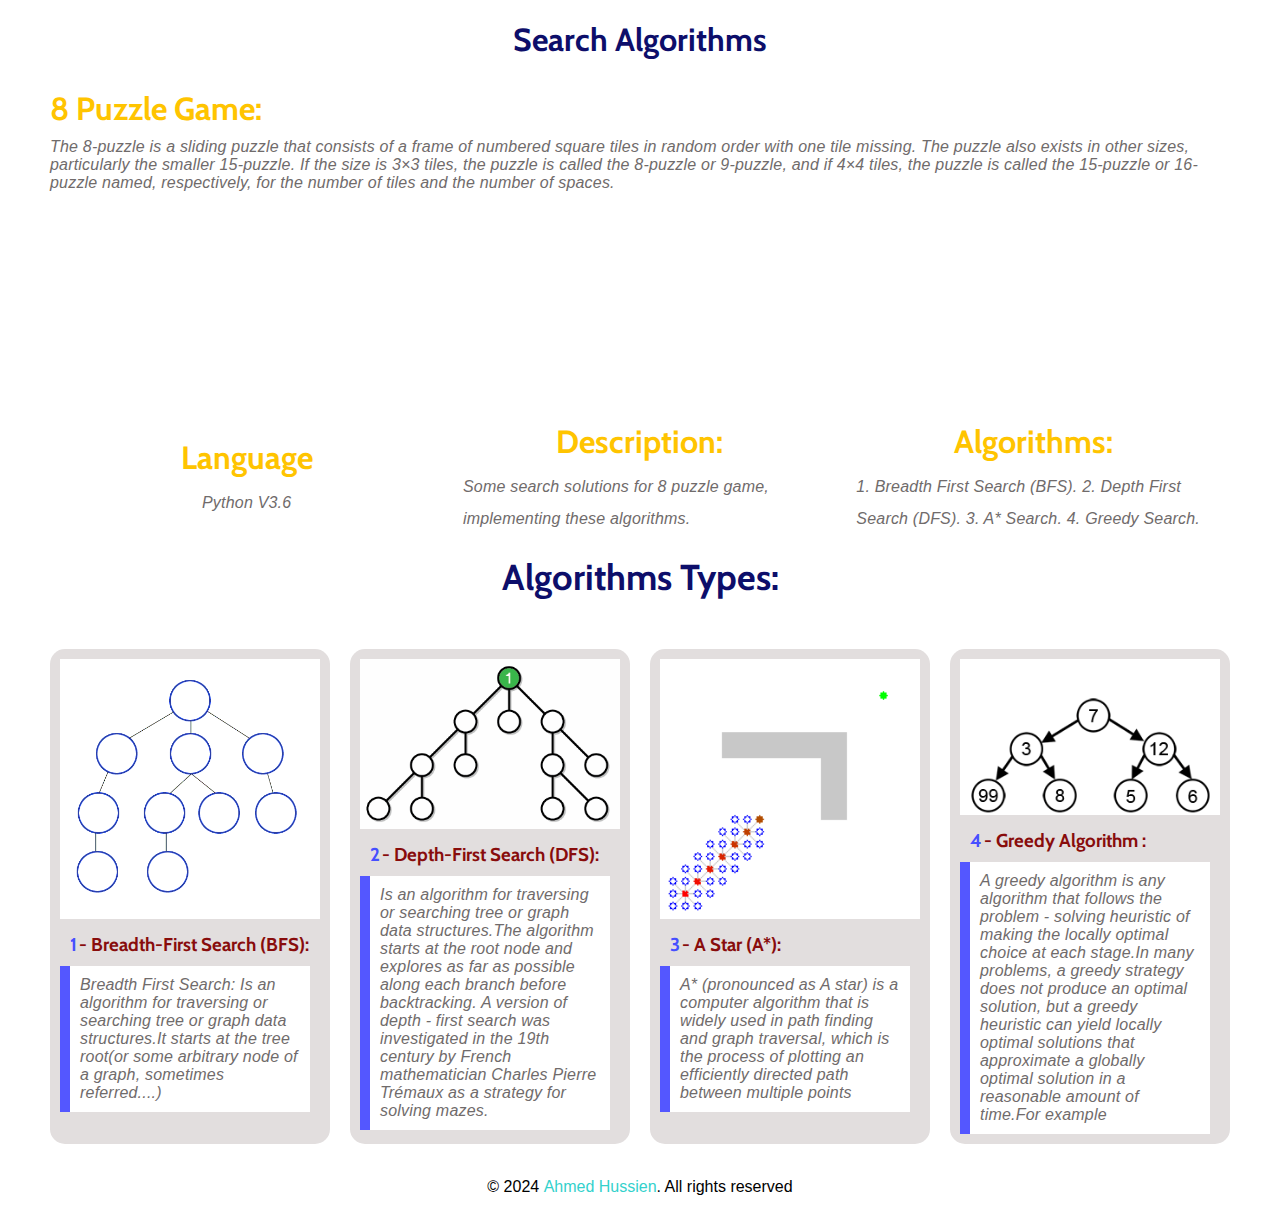
<file: index.html>
<!DOCTYPE html>
<html lang="en">

    <head>
        <meta charset="UTF-8">
        <meta name="viewport" content="width=device-width, initial-scale=1.0">
        <title>Ai Task</title>
        <link rel="stylesheet" href="https://cdnjs.cloudflare.com/ajax/libs/font-awesome/6.5.1/css/all.min.css"
            integrity="sha512-DTOQO9RWCH3ppGqcWaEA1BIZOC6xxalwEsw9c2QQeAIftl+Vegovlnee1c9QX4TctnWMn13TZye+giMm8e2LwA=="
            crossorigin="anonymous" referrerpolicy="no-referrer" />
        <link rel="stylesheet" href="./assets/css/style.css">
    </head>

    <body>
        <h1>search algorithms</h1>
        <div class="hero">
            <div class="container">
                <div class="hero__content">
                    <h2>8 Puzzle Game:</h2>
                    <p class="desc">
                        The 8-puzzle is a sliding puzzle that consists of a frame of numbered square tiles in random
                        order
                        with one tile missing. The puzzle also exists in other sizes, particularly the smaller
                        15-puzzle. If
                        the size is 3×3 tiles, the puzzle is called the 8-puzzle or 9-puzzle, and if 4×4 tiles, the
                        puzzle
                        is
                        called the 15-puzzle or 16-puzzle named, respectively, for the number of tiles and the number of
                        spaces.
                    </p>
                </div>
            </div>
        </div>

        <div class="cards">
            <div class="container">
                <div class="card">
                    <div class="icon-holder">
                        <i class="fa-solid fa-1  number"></i>
                        <i class="fa-solid fa-laptop-code  fa-4x icon"></i>
                    </div>
                    <h4>Language</h4>
                    <p class="desc">
                        Python V3.6
                    </p>
                </div>
                <div class="card">
                    <div class="icon-holder">
                        <i class="fa-solid fa-2  number"></i>
                        <i class="fa-solid fa-pen-to-square fa-4x  icon"></i>
                    </div>
                    <h4>Description:</h4>
                    <p class="desc">
                        Some search solutions for
                        8 puzzle game, implementing
                        these algorithms.
                    </p>
                </div>
                <div class="card">
                    <div class="icon-holder">
                        <i class="fa-solid fa-3  number"></i>
                        <i class="fa-solid fa-quote-left fa-4x  icon"></i>
                    </div>
                    <h4>Algorithms:</h4>
                    <p class="desc">
                        <span>1. Breadth First Search (BFS).</span>
                        <span>2. Depth First Search (DFS).</span>
                        <span>3. A* Search.</span>
                        <span>4. Greedy Search.</span>
                    </p>
                </div>
            </div>
        </div>

        <div class="algorithms__types">
            <div class="container">
                <div class="section__title">
                    <h2>Algorithms Types:</h2>
                </div>
                <div class="types">
                    <div class="type">
                        <div class="box__img">
                            <img src="./assets/images/BFS.gif" alt="BFS GIF" />
                        </div>
                        <div class="type__content">
                            <h3 class="title">1- Breadth-First Search (BFS):</h3>
                            <p class="desc overview ">
                                Breadth First Search: Is an algorithm for traversing or searching tree or graph data
                                structures.It starts at
                                the tree root(or some arbitrary
                                node of a graph, sometimes referred....)
                            </p>
                            <ul class="read__more">
                                <li>
                                    <a target="_blank" href="./overView.htm" class="read__more--link">
                                        <i class="fa-solid fa-comment-dots"></i>
                                        <div class="tooltip">OverView</div>
                                    </a>
                                </li>
                                <li>
                                    <a target="_blank" href="https://en.wikipedia.org/wiki/Breadth-first_search"
                                        class="read__more--link">
                                        <i class="fa-brands fa-wikipedia-w"></i>
                                        <div class="tooltip">wikipedia</div>
                                    </a>
                                </li>
                                <li>
                                    <a target="_blank" href="https://trinket.io/python3/9ba454ab9e"
                                        class="read__more--link">
                                        <i class="fa-solid fa-eye"></i>
                                        <div class="tooltip">Code</div>
                                    </a>
                                </li>
                            </ul>
                        </div>
                    </div>
                    <div class="type">
                        <div class="box__img">
                            <img src="./assets/images/DFS.gif" alt="DFS GIF" />
                        </div>
                        <div class="type__content">
                            <h3 class="title">2- Depth-First Search (DFS):</h3>
                            <p class="desc overview ">
                                Is an algorithm for traversing or searching tree or graph data structures.The
                                algorithm
                                starts at the root node and
                                explores as far as possible along each branch before backtracking. A version of
                                depth -
                                first search was investigated in
                                the 19th century by French mathematician Charles Pierre Trémaux as a strategy for
                                solving mazes.
                            </p>
                            <ul class="read__more">
                                <li>
                                    <a target="_blank" href="./overView.htm" class="read__more--link">
                                        <i class="fa-solid fa-comment-dots"></i>
                                        <div class="tooltip">OverView</div>
                                    </a>
                                </li>
                                <li>
                                    <a target="_blank" href="https://en.wikipedia.org/wiki/Breadth-first_search"
                                        class="read__more--link">
                                        <i class="fa-brands fa-wikipedia-w"></i>
                                        <div class="tooltip">wikipedia</div>
                                    </a>
                                </li>
                                <li>
                                    <a target="_blank"
                                        href="https://trinket.io/python3/0a0f2d6351?showInstructions=true"
                                        class="read__more--link">
                                        <i class="fa-solid fa-eye"></i>
                                        <div class="tooltip">Code</div>
                                    </a>
                                </li>
                            </ul>
                        </div>
                    </div>
                    <div class="type">
                        <div class="box__img">
                            <img src="./assets/images/Astar.gif" alt="A Start GIF" />
                        </div>
                        <div class="type__content">
                            <h3 class="title">3- A Star (A*):</h3>
                            <p class="desc overview ">
                                A* (pronounced as A star) is a computer algorithm that is widely used in path
                                finding
                                and graph traversal, which is
                                the process of plotting an efficiently directed path between multiple points
                            </p>
                            <ul class="read__more">
                                <li>
                                    <a target="_blank" href="./overView.htm" class="read__more--link">
                                        <i class="fa-solid fa-comment-dots"></i>
                                        <div class="tooltip">OverView</div>
                                    </a>
                                </li>
                                <li>
                                    <a target="_blank" href="https://en.wikipedia.org/wiki/A*_search_algorithm"
                                        class="read__more--link">
                                        <i class="fa-brands fa-wikipedia-w"></i>
                                        <div class="tooltip">wikipedia</div>
                                    </a>
                                </li>
                                <li>
                                    <a target="_blank" href="https://trinket.io/python3/ac1897fcbf"
                                        class="read__more--link">
                                        <i class="fa-solid fa-eye"></i>
                                        <div class="tooltip">Code</div>
                                    </a>
                                </li>
                            </ul>
                        </div>
                    </div>
                    <div class="type">
                        <div class="box__img">
                            <img src="./assets/images/greedy.gif" alt="GS GIF" />
                        </div>
                        <div class="type__content">
                            <h3 class="title">4- greedy algorithm :</h3>
                            <p class="desc overview ">
                                A greedy algorithm is any algorithm that follows the problem - solving heuristic of
                                making the locally optimal choice at
                                each stage.In many problems, a greedy strategy does not produce an optimal solution,
                                but
                                a greedy heuristic can yield
                                locally optimal solutions that approximate a globally optimal solution in a
                                reasonable
                                amount of time.For example
                            </p>
                            <ul class="read__more">
                                <li>
                                    <a target="_blank" href="./overView.htm" class="read__more--link">
                                        <i class="fa-solid fa-comment-dots"></i>
                                        <div class="tooltip">OverView</div>
                                    </a>
                                </li>

                                <li>
                                    <a target="_blank" href="https://en.wikipedia.org/wiki/greedy_algorithm"
                                        class="read__more--link">
                                        <i class="fa-brands fa-wikipedia-w"></i>
                                        <div class="tooltip">wikipedia</div>
                                    </a>
                                </li>
                                <li>
                                    <a target="_blank" href="https://trinket.io/python3/034133c272"
                                        class="read__more--link">
                                        <i class="fa-solid fa-eye"></i>
                                        <div class="tooltip">Code</div>
                                    </a>
                                </li>

                            </ul>
                        </div>
                    </div>
                </div>
            </div>


        </div>
        <footer>
            <p class="copyright">
                &copy; 2024 <a href="https://github.com/Eng-Ahmed-Hussien">Ahmed Hussien</a>. All rights reserved
            </p>
        </footer>
        <a href="#top" class="go-top color-primary" data-go-top title="Go to Top">
            <i class="fa-solid fa-arrow-up"></i>
        </a>
        <script>
            const goTopBtn = document.querySelector("[data-go-top]");

            window.addEventListener("scroll", function () {

                if (window.scrollY >= 10) {
                    goTopBtn.classList.add("active");
                } else {
                    goTopBtn.classList.remove("active");
                }

            });
        </script>
    </body>

</html>
</file>
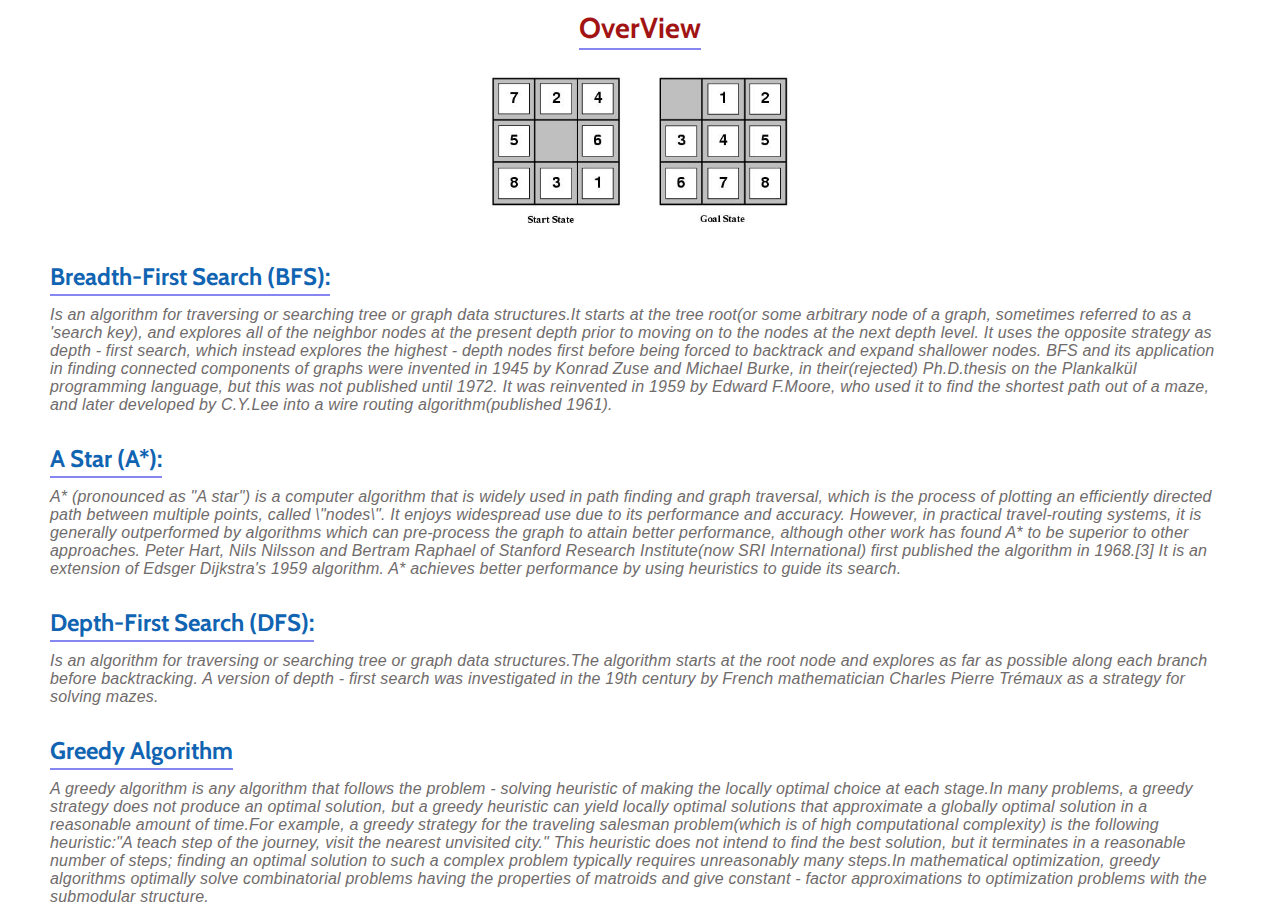
<file: overView.htm>
<!DOCTYPE html>
<html lang="en">

    <head>
        <meta charset="UTF-8">
        <meta name="viewport" content="width=device-width, initial-scale=1.0">
        <title>OverView</title>
        <link rel="stylesheet" href="https://cdnjs.cloudflare.com/ajax/libs/font-awesome/6.5.1/css/all.min.css"
            integrity="sha512-DTOQO9RWCH3ppGqcWaEA1BIZOC6xxalwEsw9c2QQeAIftl+Vegovlnee1c9QX4TctnWMn13TZye+giMm8e2LwA=="
            crossorigin="anonymous" referrerpolicy="no-referrer" />
        <link rel="stylesheet" href="./assets/css/style.css">
    </head>

    <body>
        <div class="overviews">
            <div class="container">
                <div class=" overviews__title">
                    <h4>OverView</h4>
                </div>
                <div class="box__img">
                    <img src="./assets/images/8Puzzle.JPG" alt="">
                </div>
                <div class="overview__card">
                    <h4>Breadth-First Search (BFS):</h4>
                    <p class="desc">
                        Is an algorithm for traversing or searching tree or graph data structures.It starts at the tree
                        root(or some arbitrary
                        node of a graph, sometimes referred to as a 'search key), and explores all of the neighbor nodes
                        at the present depth
                        prior to moving on to the nodes at the next depth level. It uses the opposite strategy as depth
                        - first search, which
                        instead explores the highest - depth nodes first before being forced to backtrack and expand
                        shallower nodes. BFS and
                        its application in finding connected components of graphs were invented in 1945 by Konrad Zuse
                        and Michael Burke, in
                        their(rejected) Ph.D.thesis on the Plankalkül programming language, but this was not published
                        until 1972. It was
                        reinvented in 1959 by Edward F.Moore, who used it to find the shortest path out of a maze, and
                        later developed by
                        C.Y.Lee into a wire routing algorithm(published 1961).
                    </p>
                </div>
                <div class="overview__card">
                    <h4>A Star (A*):</h4>
                    <p class="desc">
                        A* (pronounced as "A star") is a computer algorithm that is widely used in path finding and
                        graph traversal, which is
                        the process of plotting an efficiently directed path between multiple points, called \"nodes\".
                        It enjoys widespread use
                        due to its performance and accuracy. However, in practical travel-routing systems, it is
                        generally outperformed by
                        algorithms which can pre-process the graph to attain better performance, although other work has
                        found A* to be superior
                        to other approaches. Peter Hart, Nils Nilsson and Bertram Raphael of Stanford Research
                        Institute(now SRI International)
                        first published the algorithm in 1968.[3] It is an extension of Edsger Dijkstra's 1959
                        algorithm. A* achieves better
                        performance by using heuristics to guide its search.
                    </p>
                </div>
                <div class="overview__card">
                    <h4>Depth-First Search (DFS):</h4>
                    <p class="desc">
                        Is an algorithm for traversing or searching tree or graph data structures.The algorithm starts
                        at the root node and
                        explores as far as possible along each branch before backtracking. A version of depth - first
                        search was investigated in
                        the 19th century by French mathematician Charles Pierre Trémaux as a strategy for solving mazes.
                    </p>
                </div>
                <div class="overview__card">
                    <h4>greedy algorithm</h4>
                    <p class="desc">
                        A greedy algorithm is any algorithm that follows the problem - solving heuristic of making the
                        locally optimal choice at
                        each stage.In many problems, a greedy strategy does not produce an optimal solution, but a
                        greedy heuristic can yield
                        locally optimal solutions that approximate a globally optimal solution in a reasonable amount of
                        time.For example, a
                        greedy strategy for the traveling salesman problem(which is of high computational complexity) is
                        the following
                        heuristic:"A teach step of the journey, visit the nearest unvisited city." This heuristic does
                        not intend to find the
                        best solution, but it terminates in a reasonable number of steps; finding an optimal solution to
                        such a complex problem
                        typically requires unreasonably many steps.In mathematical optimization, greedy algorithms
                        optimally solve combinatorial
                        problems having the properties of matroids and give constant - factor approximations to
                        optimization problems with the
                        submodular structure.
                    </p>
                </div>
            </div>
        </div>
        <a href="#top" class="go-top " data-go-top title="Go to Top">
            <i class="fa-solid fa-arrow-up"></i>
        </a>
        <script>
            const goTopBtn = document.querySelector("[data-go-top]");

            window.addEventListener("scroll", function () {

                if (window.scrollY >= 10) {
                    goTopBtn.classList.add("active");
                } else {
                    goTopBtn.classList.remove("active");
                }

            });
        </script>
    </body>

</html>
</file>
<file: assets/css/style.css>
@import url('https://fonts.googleapis.com/css2?family=Cabin:ital,wght@0,400..700;1,400..700&display=swap');

:root {
    --section-color: #eff7fa;
    --green-color: #33d1cc;
    --yellow-color: #ffc400;
}



* {
    padding: 0;
    margin: 0;
    box-sizing: border-box;
}

body {
    font-family: sans-serif;
    overflow-x: hidden;
}

a {
    text-decoration: none;
}

ul li {
    list-style-type: none;
}

h1,
h2,
h4,
h3 {
    text-transform: capitalize;
    font-family: "Cabin", sans-serif;
}

h1 {
    text-align: center;
    font-weight: 700;
    color: #0d0e6a;
    margin-top: 20px;
}


.desc {
    color: #706b6b;
    letter-spacing: .2px;
    font-style: italic;
}

.overview {
    background-color: rgb(255, 255, 255);
    padding: 10px;
    position: relative;
}

.overview::after {
    content: '';
    position: absolute;
    right: 100%;
    top: 0;
    display: block;
    width: 10px;
    height: 100%;
    background-color: #5457ff;
}


.title {
    color: rgb(136, 12, 12);
}

.title::first-letter {
    color: #464fff;
    margin-right: .1rem;
}


.container {
    padding: 10px 50px;
}

.hero {
    margin-top: 20px;
}

.hero .container,
.algorithms__types .container {
    display: flex;
    flex-direction: column;
    justify-content: center;
    align-items: center;
    gap: 30px;
}


.overviews .box__img {
    width: 300px;
    margin: auto;

}

.section__title {
    font-size: 1.5rem;
    font-weight: 700;
    text-transform: capitalize;
    color: #0d0e6a;
    margin-bottom: 20px;
}

.types {
    display: flex;
    flex-wrap: wrap;
    gap: 20px;
}

.type {
    background-color: rgb(226, 222, 222);
    flex: calc(100% /4 - 60px);
    padding: 10px;
    overflow: hidden;
    position: relative;
    border-radius: 15px;
}

.box__img {
    width: 100%;
}

.box__img img {
    width: 100%;
    object-fit: cover;
}

.type__content {
    padding: 10px 10px 0 10px;
    display: flex;
    flex-direction: column;
    gap: 10px;
}

.tooltip {
    position: absolute;
    top: -40px;
    background: rgba(92, 183, 233, 0.868);
    min-width: max-content;
    color: white;
    font-size: 15px;
    font-weight: 700;
    padding: 5px 10px;
    border-radius: 4px;
    box-shadow: 0 2px 10px gray;
    transform: translateY(-10px);
    opacity: 0;
    pointer-events: none;
    transition: all .3s ease-in-out;
    z-index: 1;
}

.read__more {
    display: flex;
    justify-content: center;
    align-items: center;
    gap: 50px;
    position: absolute;
    top: 0;
    left: 50%;
    transform: translate(-50%, 100%);
    width: 100%;
    height: 100%;
    transition: all .3s ease-in-out;
    background-color: rgba(88, 95, 136, 0.759);
}

.read__more--link {
    position: relative;
    width: 35px;
    height: 35px;
    border-radius: 50%;
    transition: all .3s ease-in-out;
}

.read__more--link i:is(:hover, :focus) {
    opacity: 1;
}

.read__more--link:hover .tooltip {
    transform: translateY(0);
    opacity: 1;
}

.read__more--link i {
    font-size: 1.5rem;
    color: #fff;
    opacity: .7;
}

.type:hover .read__more {
    display: flex;
    transform: translate(-50%, 0);
}

.read__more--link i:hover {
    scale: 1.2;
}

@media (max-width: 768px) {
    .type {
        flex: calc(100% / 2 - 40px);
    }

    .card {
        flex: calc(100% / 2 - 40px);
    }

}

@media (max-width: 500px) {
    .type {
        flex: calc(100% / 1 - 20px);
    }

    .card {
        flex: calc(100% / 1 - 20px);
    }

    .section__title h2 {
        font-size: smaller;
    }
}

.cards .container {
    display: flex;
    width: 100%;
    align-items: center;
    justify-content: space-around;
    flex-direction: row;
    flex-wrap: wrap;

}

.card {
    display: flex;
    flex-direction: column;
    justify-content: center;
    align-items: center;
    gap: 10px;
    flex-basis: 30%;
}

.cards .icon-holder {
    height: 200px;
    position: relative;
}

.cards .icon-holder * {
    position: absolute;
    bottom: 0;
    left: 50%;
    transform: translateX(-50%);
}

.cards .icon-holder .number {
    font-size: 12rem;
    color: var(--section-color);
}

.cards .icon-holder .icon {
    color: var(--green-color);
}

.hero__content h2,
.cards .card h4 {
    color: var(--yellow-color);
    font-size: 2rem;
    text-transform: capitalize;
}

.card .desc {
    line-height: 2;
    align-self: center;
}

.overviews .container {
    display: flex;
    flex-direction: column;
    gap: 30px;
}

.overviews__title h4,
.overview__card h4 {
    margin-bottom: 15px;
    font-size: 1.5rem;
    color: rgb(17, 100, 178);
    position: relative;
    width: fit-content;
}

.overviews__title h4::after,
.overview__card h4::after {
    content: '';
    position: absolute;
    bottom: -5px;
    left: 0;
    width: 100%;
    height: 2px;
    background-color: #5f61edc3;
}

.overviews__title h4 {
    margin: auto;
    color: #a21414;
    font-size: 1.8rem;
}

.hero__content h2 {
    margin-bottom: 10px;
}

footer {
    margin: 20px auto;
}

footer p {
    text-align: center;
}

.copyright {
    line-height: 1.6;
}

.copyright a {
    display: inline-block;
    color: var(--green-color);
}

.copyright a:hover {
    color: var(--yellow-color);
    font-weight: bold;
}

/*======================================GO TO TOP================================*/

.go-top {
    position: fixed;
    bottom: 25px;
    right: 25px;
    width: 45px;
    height: 45px;
    display: grid;
    place-items: center;
    font-size: 20px;
    border: 2px solid var(--yellow-color);
    border-radius: 50%;
    opacity: 0;
    pointer-events: none;
    transform: translateY(10px);
    transition: all .3s ease-in-out;
    z-index: 12;
}

.go-top.active {
    opacity: 1;
    pointer-events: all;
    transform: translateY(0);
}
</file>
